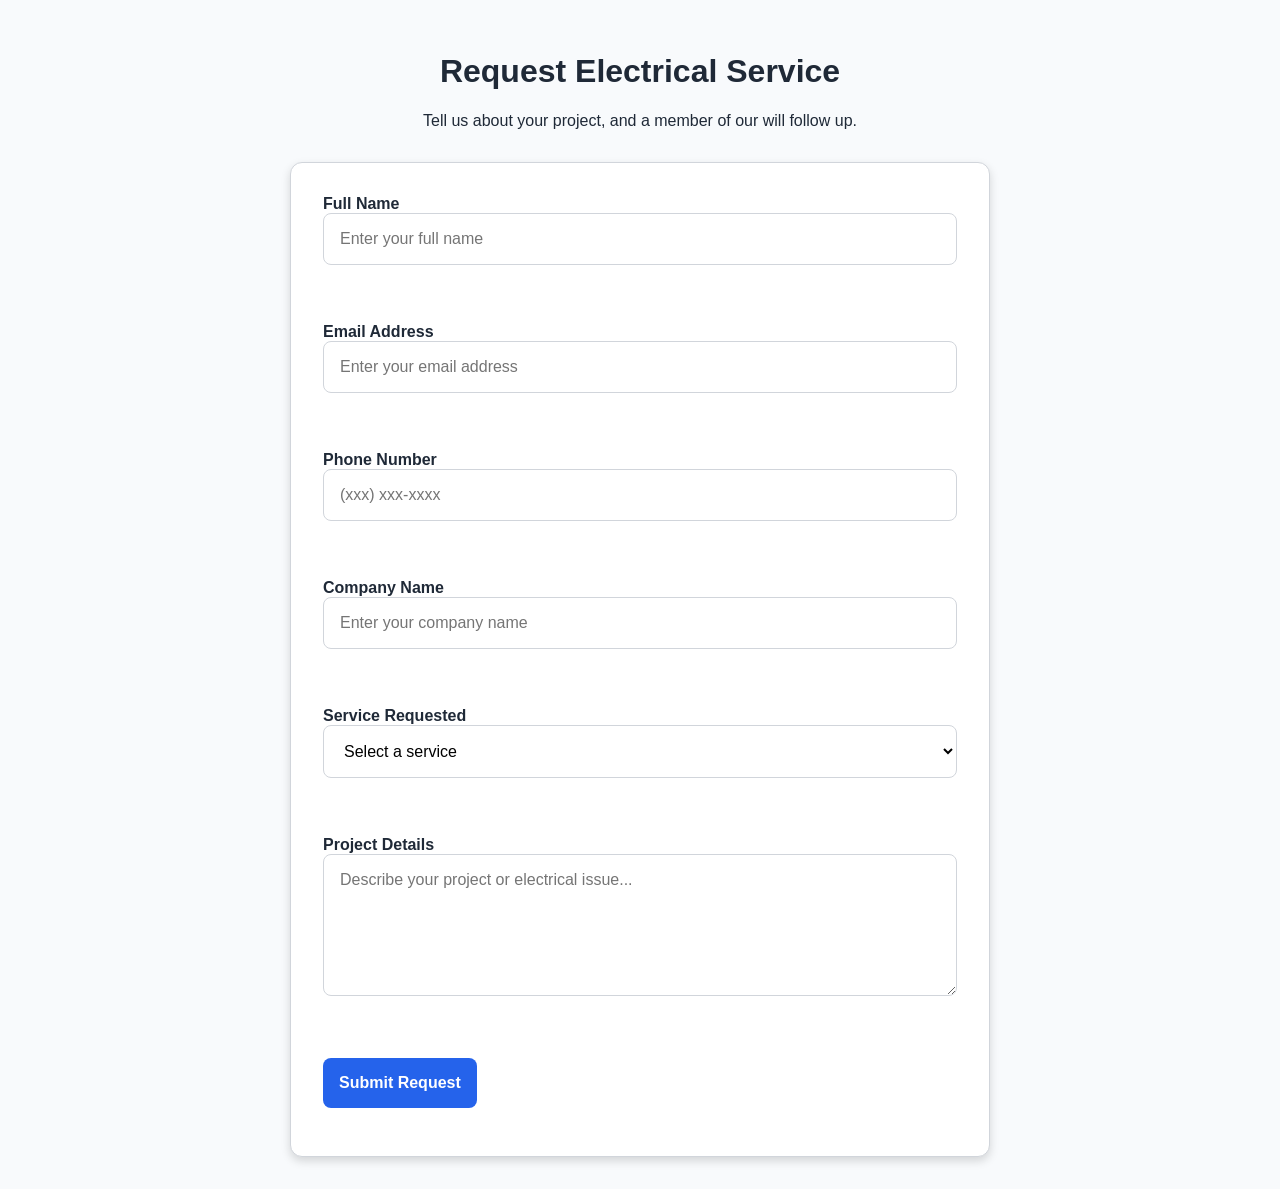
<file: forms/contact-form-v2/index.html>
<!DOCTYPE html>
<html lang="en">
<head>
    <meta charset="UTF-8">
    <meta name="viewport" content="width=device-width, initial-scale=1.0">

    <title>Contact Form v2</title>

<link rel="stylesheet" href="src/css/variables.css">
<link rel="stylesheet" href="src/css/layout.css">
<link rel="stylesheet" href="src/css/contact-form.css">

</head>

<body>

    <main class="contact-form-container">

        <header class="contact-form-header">
            <h1>Request Electrical Service</h1>
            <p>
                Tell us about your project, and a member of our will follow up.
            </p>
        </header>
   
        <form class="contact-form" novalidate>
          
  <div class="form-group">
    <label for="full-name">Full Name</label>

    <input
        type="text"
        id="full-name"
        name="full-name"
        placeholder="Enter your full name"
        required
    >

<p class="error-message" id="full-name-error"></p>
</div>
    
    <div class="form-group">

    <label for="email">Email Address</label>

    <input
        type="email"
        id="email"
        name="email"
        placeholder="Enter your email address"
        required
    >

 <p class="error-message" id="email-error"></p>
</div>

<div class="form-group">
    <label for="phone">Phone Number</label>

    <input
        type="tel"
        id="phone"
        name="phone"
        placeholder="(xxx) xxx-xxxx"
    >
 <p class="error-message"id="phone-error"></p>

</div>

<div class="form-group">
    <label for="company">Company Name</label>

    <input
        type="text"
        id="company"
        name="company"
        placeholder="Enter your company name"
    >
 <p class="error-message" id="company-error"></p>

</div>

<div class="form-group">
    <label for="service">Service Requested</label>

    <select id="service" name="service" required>
        <option value="">Select a service</option>
        <option value="service-call">Commercial Service Call</option>
        <option value="lighting">Lighting Repair / Upgrade</option>
        <option value="panel">Panel / Electrical Distribution</option>
        <option value="tenant-buildout">Tenant Build-Out</option>
        <option value="preventive-maintenance">Preventive Maintenance</option>
        <option value="other">Other</option>
    </select>

     <p class="error-message" id="service-error"></p>

</div>

<div class="form-group">
    <label for="project-details">Project Details</label>

    <textarea
        id="project-details"
        name="project-details"
        rows="6"
        placeholder="Describe your project or electrical issue..."
        required
    ></textarea>

    <p class="error-message" id="project-details-error"></p>

</div>

<div class="form-actions">
    <button
        id="submit-button"
        type="submit">
        Submit Request
    </button>

    <p id="success-message" class="success-message"></p>
    
</div>

</form>
</main>

    <script src="src/js/validation.js"></script>
    <script src="src/js/contact-form.js"></script>
</body>
</html>
</file>
<file: forms/contact-form-v2/src/css/variables.css>
:root {
    /* Brand Colors */
    --color-primary: #2563eb;
    --color-primary-hover: #1d4ed8;

    /* Neutral Colors */
    --color-text: #1f2937;
    --color-background: #f8fafc;
    --color-surface: #ffffff;
    --color-border: #d1d5db;

    /* Feedback Colors */
    --color-success: #16a34a;
    --color-error: #dc2626;

    /* Typography */
    --font-family: Arial, Helvetica, sans-serif;

    /* Spacing */
    --spacing-xs: 0.25rem;
    --spacing-sm: 0.5rem;
    --spacing-md: 1rem;
    --spacing-lg: 1.5rem;
    --spacing-xl: 2rem;

    /* Border Radius */
    --radius-sm: 4px;
    --radius-md: 8px;
    --radius-lg: 12px;

    /* Shadows */
    --shadow-sm: 0 1px 3px rgba(0, 0, 0, 0.1);
    --shadow-md: 0 4px 10px rgba(0, 0, 0, 0.15);

    /* Motion */
    --transition-fast: 0.2s ease-in-out;
}
</file>
<file: forms/contact-form-v2/src/css/layout.css>
/* =========================
   Page Layout
========================= */

body {
    margin: 0;
    padding: var(--spacing-xl);

    font-family: var(--font-family);
    background-color: var(--color-background);
    color: var(--color-text);

    display: flex;
    justify-content: center;
}

main {
    width: 100%;
    max-width: 700px;
}

header {
    text-align: center;
    margin-bottom: var(--spacing-xl);
}
</file>
<file: forms/contact-form-v2/src/css/contact-form.css>
.contact-form {
    background-color: var(--color-surface);
    padding: var(--spacing-xl);

    border: 1px solid var(--color-border);
    border-radius: var(--radius-lg);

    box-shadow: var(--shadow-md);

    display: flex;
    flex-direction: column;
    gap: var(--spacing-lg);
}

label {
    font-weight: 600;
}

button {
    padding: var(--spacing-md);

    border: none;
    border-radius: var(--radius-md);

    background-color: var(--color-primary);
    color: white;

    font: inherit;
    font-weight: 600;

    cursor: pointer;

    transition: var(--transition-fast);
}

button:hover {
    background-color: var(--color-primary-hover);
}

input:focus,
select:focus,
textarea:focus {
    outline: none;
    border-color: var(--color-primary);
}

input,
select,
textarea {
    width: 100%;
    padding: var(--spacing-md);

    border: 1px solid var(--color-border);
    border-radius: var(--radius-md);

    background-color: white;

    font: inherit;

    box-sizing: border-box;

    transition: var(--transition-fast);
}

input:focus,
select:focus,
textarea:focus {
    outline: none;
    border-color: var(--color-primary);
}

button:focus-visible,
input:focus-visible,
select:focus-visible,
textarea:focus-visible {
    outline: 2px solid var(--color-primary);
    outline-offset: 2px;
}

.error-message {
    color: #d32f2f;
    font-size: 0.875rem;
    margin-top: 4px;
    min-height: 1rem;
}

.input-error {
    border-color: #d32f2f;
}

.success-message {
    margin-top: 1rem;
    color: #16a34a;
    font-weight: 600;
    text-align: center;

}
</file>
